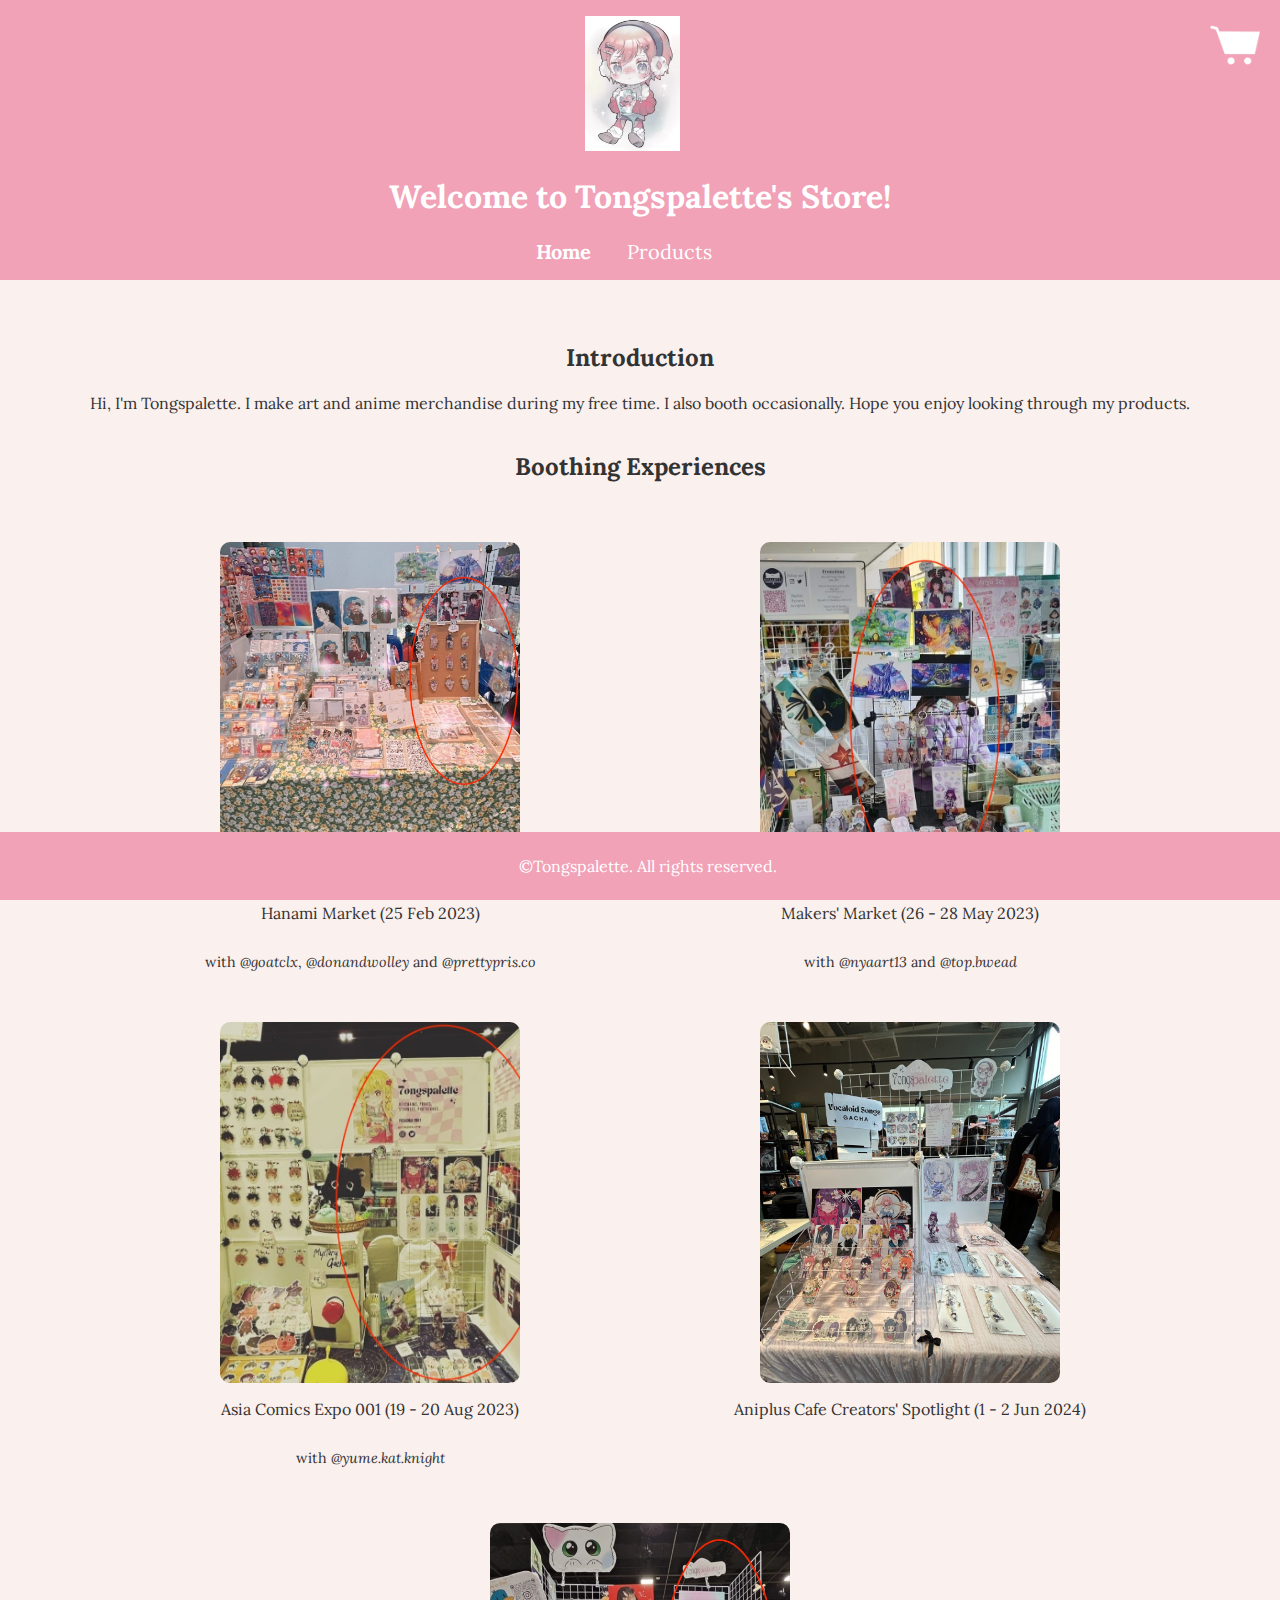
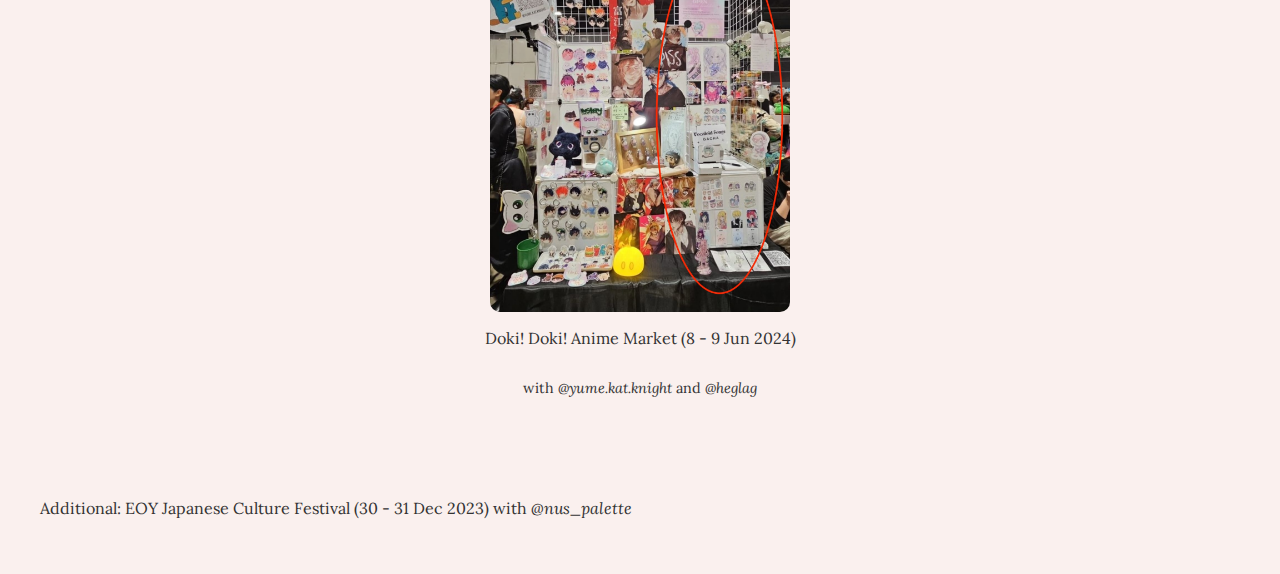
<file: index.html>
<!DOCTYPE html>
<html lang="en">
<head>
    <meta charset="UTF-8">
    <meta name="viewport" content="width=device-width, initial-scale=1.0">
    <title>Tongspalette Store - Home</title>
    <link rel="stylesheet" href="styles.css">
    <link rel="preconnect" href="https://fonts.googleapis.com">
    <link rel="preconnect" href="https://fonts.gstatic.com" crossorigin>
    <link href="https://fonts.googleapis.com/css2?family=Lora:ital,wght@0,400..700;1,400..700&display=swap" rel="stylesheet">
    <link rel="icon" href="images/tongicon.jpeg">
</head>
<body>
    <header>
        <img src="images/tongicon.jpeg" alt="TongIcon" id="tong-icon">
        <h1>Welcome to Tongspalette's Store!</h1>
        <nav>
            <a href="index.html" class="selected">Home</a>
            <a href="products.html">Products</a>
            <a href="cart.html">
                <img src="images/cart.png" alt="Cart" id="cart-icon">
            </a>
        </nav>
    </header>

    <section id="home">
        <div class="introduction">
            <h2>Introduction</h2>
            <p>Hi, I'm Tongspalette. I make art and anime merchandise during my free time. I also booth occasionally. Hope you enjoy looking through my products.</p>
        </div>
        <h2>Boothing Experiences</h2>
        <div class="boothing-gallery">
            <div class="booth-experience">
                <img src="images/HM23.jpeg" alt="HM23" class="booth-photos">
                <p>Hanami Market (25 Feb 2023)</p>
                <p>with <em>@goatclx</em>, <em>@donandwolley</em> and <em>@prettypris.co</em></p>
            </div>
            <div class="booth-experience">
                <img src="images/MM23.jpeg" alt="MM23" class="booth-photos">
                <p>Makers' Market (26 - 28 May 2023)</p>
                <p>with <em>@nyaart13</em> and <em>@top.bwead</em></p>
            </div>
            <div class="booth-experience">
                <img src="images/ACE23.jpeg" alt="ACE23" class="booth-photos">
                <p>Asia Comics Expo 001 (19 - 20 Aug 2023)</p>
                <p>with <em>@yume.kat.knight</em></p>
            </div>
            <div class="booth-experience">
                <img src="images/Aniplus.jpeg" alt="Aniplus" class="booth-photos">
                <p>Aniplus Cafe Creators' Spotlight (1 - 2 Jun 2024)</p>
                <p></p>
            </div>
            <div class="booth-experience">
                <img src="images/DDAM24.jpeg" alt="DDAM24" class="booth-photos">
                <p>Doki! Doki! Anime Market (8 - 9 Jun 2024)</p>
                <p>with <em>@yume.kat.knight</em> and <em>@heglag</em></p>
            </div>
        </div>
        <p>Additional: EOY Japanese Culture Festival (30 - 31 Dec 2023) with <em>@nus_palette</em></p>
    </section>

    <footer>
        <p>&copy;Tongspalette. All rights reserved. </p>
    </footer>
    <script src="scripts.js"></script>
</body>
</html>
</file>
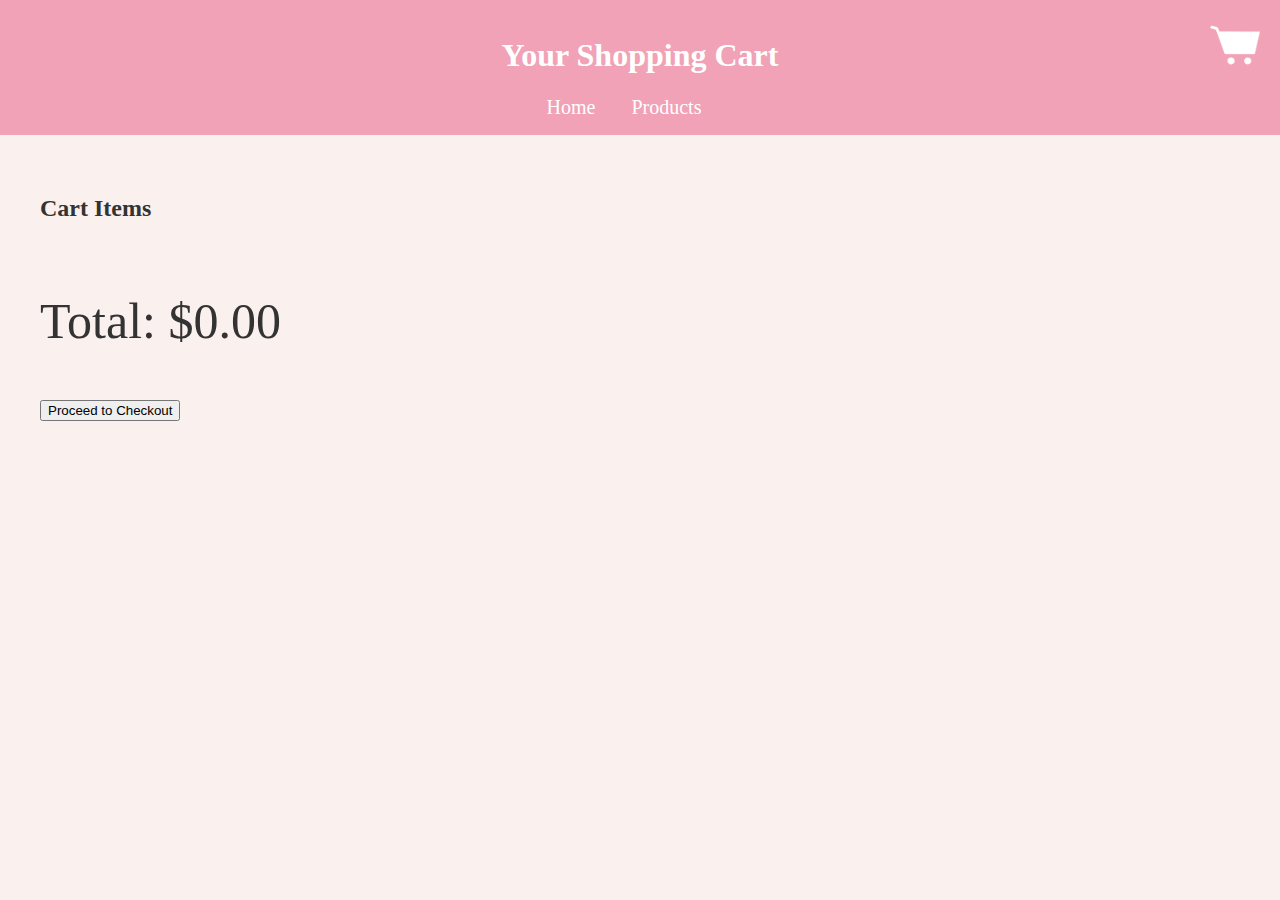
<file: cart.html>
<!DOCTYPE html>
<html lang="en">
<head>
    <meta charset="UTF-8">
    <meta name="viewport" content="width=device-width, initial-scale=1.0">
    <title>My Anime Store - Cart</title>
    <link rel="stylesheet" href="styles.css">
</head>
<body>
    <header>
        <h1>Your Shopping Cart</h1>
        <nav>
            <a href="index.html">Home</a>
            <a href="products.html">Products</a>
            <a href="cart.html">
                <img src="images/cart.png" alt="Cart" id="cart-icon">
            </a>
        </nav>
    </header>

    <section id="cart">
        <h2>Cart Items</h2>
        <div class="cart-items">
                <!-- Cart items will be dynamically added here -->
        </div>
        <p id="cart-total">Total: $0.00</p>
        <button id="checkout-button">Proceed to Checkout</button>
    </section>
    <script src="scripts.js"></script>
</body>
</html>
</file>
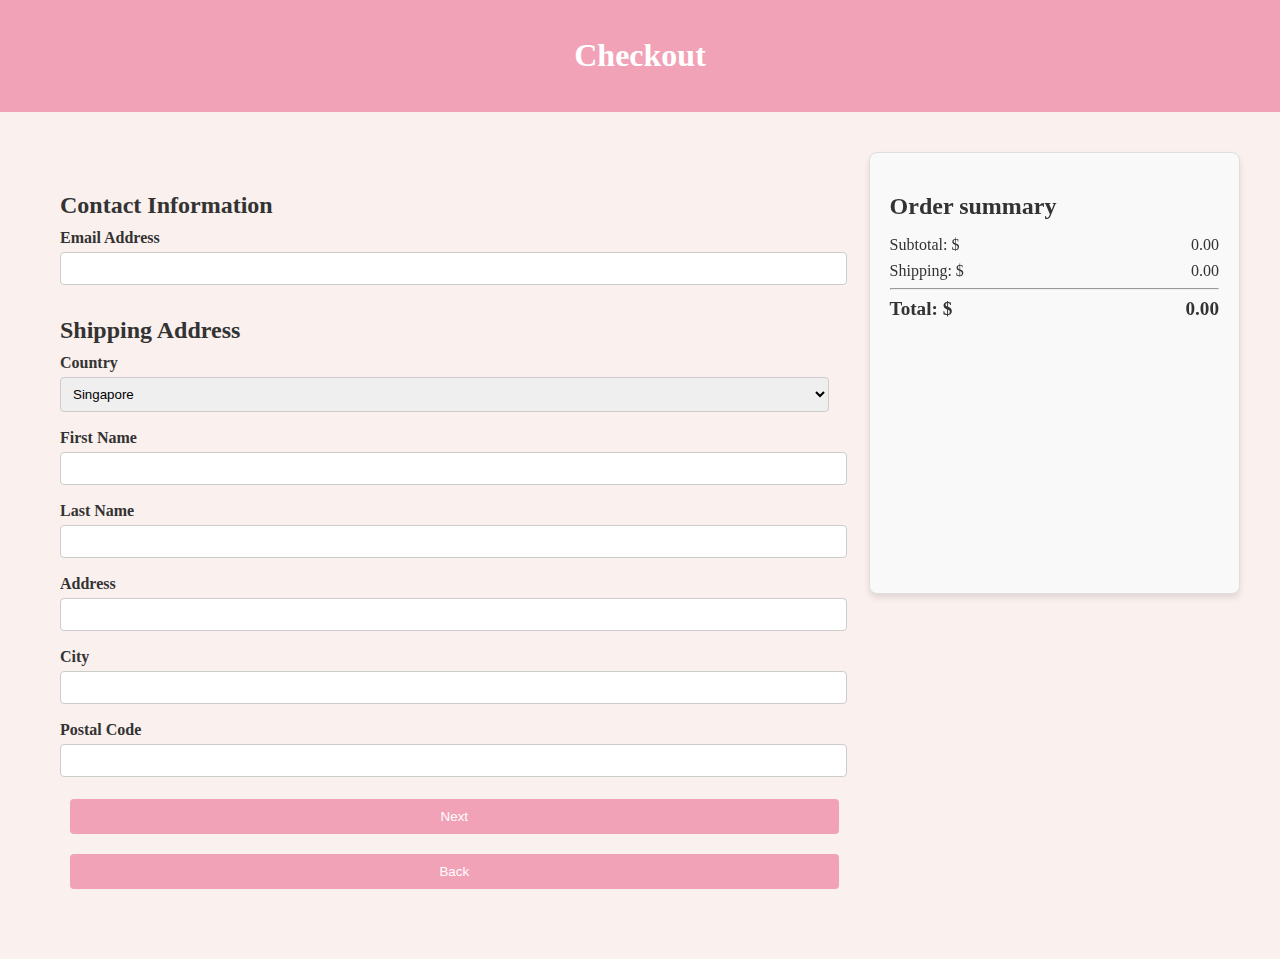
<file: checkout.html>
<!DOCTYPE html>
<html lang="en">
<head>
    <meta charset="UTF-8">
    <meta name="viewport" content="width=device-width, initial-scale=1.0">
    <title>Tongspalette Store - Checkout</title>
    <link rel="stylesheet" href="styles.css">
</head>
    
<body>
    <header>
        <h1>Checkout</h1>
    </header>

    <section id="checkout-form">
        <div class="checkout-container">
            <div id="checkoutform">
                <form id="shipping-form">
                    <h2>Contact Information</h2>
    
                    <label for="checkoutemail">Email Address</label>
                    <input type="email" id="checkoutemail" name="checkoutemail" required>
    
                    <h2>Shipping Address</h2>

                    <label for="checkoutcountry">Country</label>
                    <select id="checkoutcountry" name="checkoutcountry" required>
                        <option value="Singapore">Singapore</option>
                        <option value="Malaysia">Malaysia</option>
                        <option value="USA">USA</option>
                        <option value="Canada">Canada</option>
                        <option value="UK">UK</option>
                        <!-- Add more countries as needed -->
                    </select>

                    <label for="first-name">First Name</label>
                    <input type="text" id="first-name" name="first-name" required>

                    <label for="last-name">Last Name</label>
                    <input type="text" id="last-name" name="last-name" required>

                    <label for="checkoutaddress">Address</label>
                    <input type="text" id="checkoutaddress" name="checkoutaddress" required>

                    <label for="checkoutcity">City</label>
                    <input type="text" id="checkoutcity" name="checkoutcity" required>

                    <label for="postal-code">Postal Code</label>
                    <input type="text" id="postal-code" name="postal-code" required>

                    <button type="submit" id="next-button">Next</button>
                    
                    <button id="checkoutbackbutton">Back</button>
                </form>
            </div>
            
            <div id="order-summary" class="sidebar">
                <h2>Order summary</h2>
                <div class="order-totals">
                    <p>Subtotal: $<span id="subtotal"></span></p> <!-- Link your existing subtotal here -->
                    <p>Shipping: $<span id="shipping-price">0.00</span></p>
                    <hr>
                    <p class="total">Total: $<span id="total-amount">0.00</span></p> <!-- Total is dynamic -->
                </div>
            </div>
        </div>
    </section>
    
    <script src="scripts.js"></script>
</body>
</html>
</file>
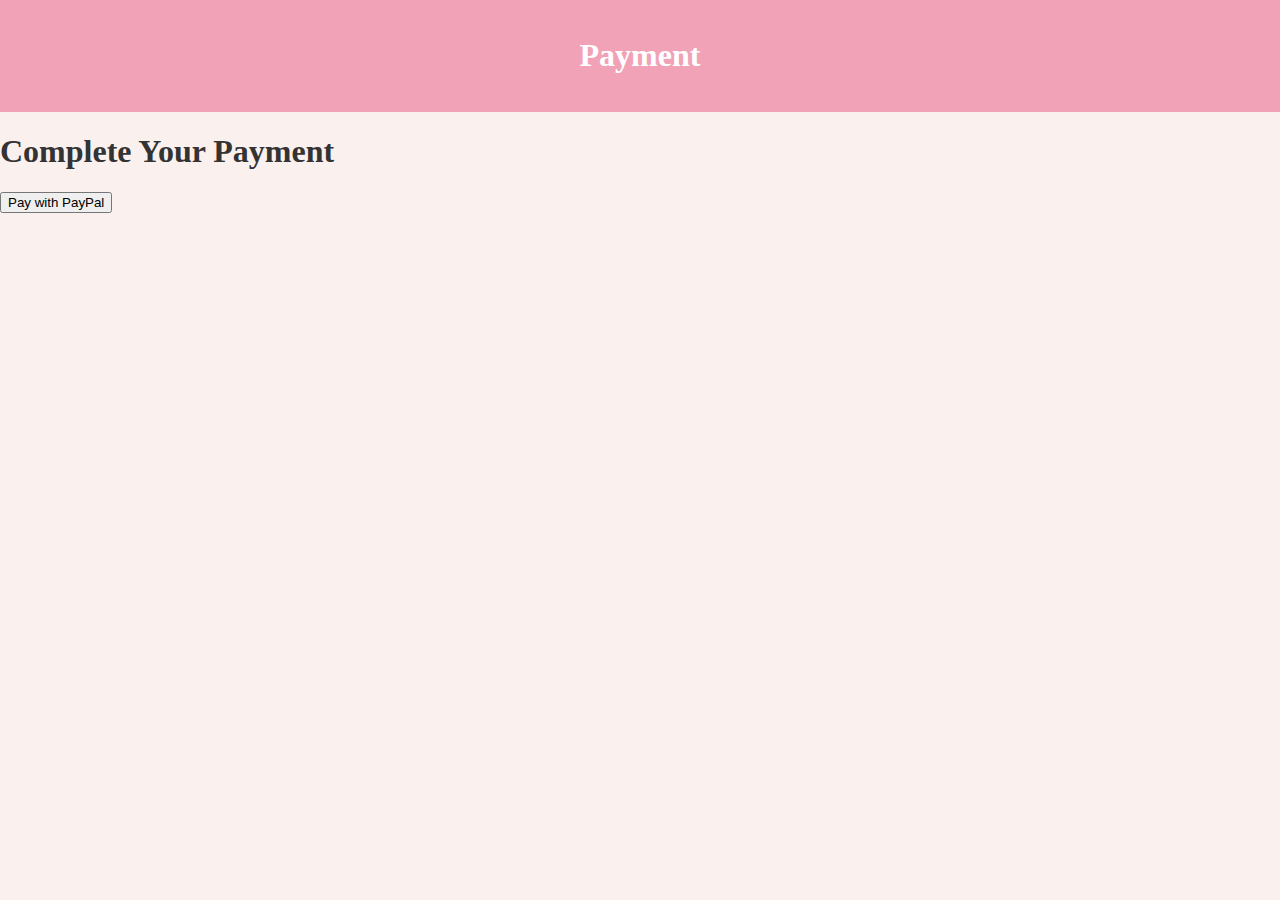
<file: payment.html>
<!DOCTYPE html>
<html lang="en">
<head>
    <meta charset="UTF-8">
    <meta name="viewport" content="width=device-width, initial-scale=1.0">
    <title>Payment</title>
    <link rel="stylesheet" href="styles.css">
    <script src="https://www.paypal.com/sdk/js?client-id=AdibDy-fRpkYxJ3Oua5BFX7CLYHnFYH9KugCARe99HgCVz9Q4GmXRMtzgQOcgTLMwNvd6Y6Q_jA63iVd&components=buttons"></script>
</head>
    
<body>
    <header>
        <h1>Payment</h1>
    </header>

    <h1>Complete Your Payment</h1>
    <div id="paypal-button-container"></div>
    <button id="paypal-button">Pay with PayPal</button>

    <script>
        paypal.Buttons({
            createOrder: function(data, actions) {
                return actions.order.create({
                    purchase_units: [{
                        amount: {
                            value: '20.00'  // Example: total payment amount
                        }
                    }]
                });
            },
            onApprove: function(data, actions) {
                return actions.order.capture().then(function(details) {
                    // This callback is executed after the payment is successful
                    alert('Payment successful! Order ID: ' + details.id);

                    // Send order details to the backend to process the order
                    fetch('/create-order', {
                        method: 'POST',
                        headers: {
                            'Content-Type': 'application/json'
                        },
                        body: JSON.stringify({
                            orderID: details.id,
                            totalAmount: details.purchase_units[0].amount.value
                        })
                    })
                    .then(response => response.json())
                    .then(data => {
                        console.log('Order processed successfully:', data);
                        window.location.href = '/order-confirmation';  // Redirect to order confirmation page
                    })
                    .catch(err => console.error('Error processing order:', err));
                });
            },
            onError: function(err) {
                console.error('Error during PayPal transaction:', err);
            }
        }).render('#paypal-button-container');
    </script>  
    <script src="scripts.js"></script>
</body>
</html>
</file>
<file: styles.css>
/* Basic styling for the layout */
body {
    font-family: "Lora", serif;
    font-optical-sizing: auto;
    font-weight: <400>;
    font-style: normal;
    margin: 0;
    padding: 0;
    background-color: #faf0ee;
    color: #333;
}

header {
    background: #f1a2b7;
    color: #fff;
    padding: 1rem;
    text-align: center;
}

#tong-icon {
    width: auto;
    height: 15vh;
    margin-right: 15px;
}

#cart-icon {
    width: 50px; /* Adjust size as needed */
    height: auto;
    position: absolute; /* Position it absolutely */
    right: 20px; /* Adjust right spacing */
    top: 20px; /* Adjust top spacing */
    cursor: pointer; /* Change cursor to pointer */
}

.introduction {
    text-align: center;
    padding: 2px;
}

#home h2 {
    text-align: center;
    font-weight: bold;
}

.boothing-gallery {
    margin: 0;
    padding: 30px 0;
    display: flex;
    flex-wrap: wrap;
    justify-content: space-evenly;
}

.booth-experience img {
    border-radius: 10px;
    object-fit: cover;
    width: 75%;
    height: 75%;
}

.booth-experience {
    width: 400px;
    display: flex;
    flex-direction: column;
    align-items: center;
    text-align: center;
    padding: 10px;
}

.booth-experience p:last-of-type {
    font-size: 0.9em;
}

#products p {
    text-align: center;
    top: 10px;
}

.product-container {
    display: flex; /* Enable Flexbox */
    gap: 20px; /* Add spacing between categories and products */
    align-items: flex-start; /* Align categories and products at the top */
}

.category-column {
    width: 20%;
}

.category-column h3 {
    font-size: 18px;
    margin-bottom: 15px;
}

.category-column ul {
    list-style: none;
    padding: 0;
}

.category-column li {
    margin-bottom: 10px;
    cursor: pointer;
    font-size: 16px;
    color: #333;
    transition: color 0.3s;
}

.category-column li:hover {
    color: #f1a2b7;
}

.category-column li.selected {
    color: #f1a2b7;
    font-weight: bold; /* Optional: make the text bold for emphasis */
}

.product-grid {
    width: 80%;
    display: grid;
    grid-template-columns: repeat(auto-fill, minmax(200px, 1fr));
    gap: 20px;
}

.product-item {
    background: #fff;
    border: 1px solid #ccc;
    padding: 1rem;
    text-align: center;
}

.product-item img {
    width: 100%; /* Set desired width */
    height: auto; /* Maintain aspect ratio */
    max-width: 100%; /* Ensure the image doesn't overflow */
}

.product-item img:hover {
    transform: scale(1.1);
    border: 2px solid #f1a2b7;
}

.product-item button, #modal-add-to-cart, .clear-item {
    margin: 10px;
    padding: 8px 16px;
    font-size: 14px;
    color: #fff;
    background-color: #ff5a5f;
    border: none;
    border-radius: 4px;
    cursor: pointer;
    transition: background-color 0.3s;
}

.product-item button:hover, #modal-add-to-cart:hover, .clear-item:hover {
    background-color: #e60023;
}

.modal {
  display: none; /* Hidden by default */
  position: fixed;
  z-index: 1000;
  left: 0;
  top: 0;
  width: 100%;
  height: 100%;
  justify-content: center; /* Horizontally center */
  align-items: center; /* Vertically center */
  background-color: rgba(0, 0, 0, 0.5); /* Black background with opacity */
}

.modal-content {
  background-color: #fff;
  margin: auto;
  transform: translate(-50%, -50%);
  top: 50%;
  left: 50%;
  padding: 20px;
  border: 1px solid #ccc;
  border-radius: 8px;
  width: 60%;
  text-align: center;
  position: absolute;
}

.modal img {
  height: 100%;
  width: auto;
  max-height: 400px;
  margin-bottom: 20px;
}

.close {
  position: absolute;
  top: 10px;
  right: 15px;
  color: #aaa;
  font-size: 24px;
  font-weight: bold;
  cursor: pointer;
}

.hidden {
    display: none !important;
}

.quantity-selector {
    display: flex;
    justify-content: center;
    align-items: center; /* Vertically align the text and input */
    gap: 10px; /* Add spacing between the label and input */
}

.quantity-selector label {
    font-size: 1rem; /* Adjust the label size if needed */
}

.quantity-selector input {
    width: 60px; /* Set a specific width for the input field */
    padding: 5px; /* Add some padding for better appearance */
    font-size: 1rem; /* Match the label font size */
}

.quantity-controls {
    display: flex;
    align-items: center;
    gap: 10px;
}

.quantity-controls button {
    background-color: #ff5a5f;
    color: white;
    border: none;
    padding: 5px 10px;
    border-radius: 4px;
    cursor: pointer;
    font-size: 16px;
    font-weight: bold;
}

.quantity-controls button:hover {
    background-color: #e60023;
}

.quantity {
    font-size: 16px;
    justify-content: center;
}

nav a {
    color: #fff;
    margin: 0 1rem;
    text-decoration: none;
    font-size: 20px;
    transition: transform 0.2s ease, font-weight 0.2s ease; /* Adding transition for smooth effect */
}

nav a:hover {
    transform: scale(1.1); /* Gently enlarge the text */
    font-weight: bold; /* Keeps bold without shifting the layout */
}

nav a.selected {
    transform: scale(1.1);
    font-weight: bold;
}

.cart-items {
    display: flex;
    flex-wrap: wrap; /* Allows wrapping to the next line if there are too many items */
    gap: 20px; /* Space between each item */
}

/* Style for individual cart-item */
.cart-item {
    display: flex;
    flex-direction: column; /* Keep the image and text stacked vertically within each item */
    align-items: center;
    width: 200px; /* Set a fixed width for each item */
    border: 1px solid #ccc;
    padding: 10px;
    box-shadow: 0 4px 8px rgba(0, 0, 0, 0.1);
    background-color: #f9f9f9;
    border-radius: 8px;
}

.cart-items img {
    width: 100%; /* Set desired width */
    height: auto; /* Maintain aspect ratio */
    max-width: 100%; /* Ensure the image doesn't overflow */
}

#cart-total {
    font-size: 50px;
}

#home, #products, #cart, #checkout-form {
    padding: 40px;
}

.booth-photos {
    width: 30%;
    height: auto;
}

.checkout-container {
    display: flex;
    gap: 20px;
}

#checkoutform {
    padding: 20px;
    width: 70%;
    border-radius: 8px;
}

#checkoutform h2 {
    margin-bottom: 10px;
}

#checkoutform label {
    display: block;
    margin: 5px 0;
    font-weight: bold;
}

#checkoutform input, #checkoutform select {
    width: 100%;
    padding: 8px;
    margin-bottom: 12px;
    border: 1px solid #ccc;
    border-radius: 4px;
}

#checkoutform button {
    width: 100%;
    padding: 10px;
    background-color: #f1a2b7;
    color: white;
    border: none;
    border-radius: 4px;
    cursor: pointer;
}

#checkoutform button:hover {
    background-color: #a85b6f;
}

.sidebar {
    width: 30%;
    height: 400px;
    padding: 20px;
    border: 1px solid #ddd;
    border-radius: 8px;
    background-color: #f9f9f9;
    box-shadow: 0 4px 6px rgba(0, 0, 0, 0.1);
    position: sticky; /* Keep it fixed when scrolling */
    top: 20px; /* Adjust based on your layout */
    margin-left: auto; /* Align to the right */
}

/* Order Summary Heading */
.sidebar h2 {
    font-size: 1.5rem;
    margin-bottom: 1rem;
}

/* Totals Section */
.order-totals p {
    display: flex;
    justify-content: space-between;
    font-size: 1rem;
    margin: 8px 0;
}

.order-totals .total {
    font-weight: bold;
    font-size: 1.2rem;
}

#next-button, #checkoutbackbutton {
    margin: 10px; /* Adds space all around the buttons */
}

footer {
    background: #f1a2b7;
    color: #fff;
    text-align: center;
    padding: 0.5rem;
    position: fixed;
    bottom: 0;
    width: 100%;
    transition: opacity 1s ease-in-out;
    opacity: 1;
}

footer[style*="display: none"] {
    opacity: 0;
}

label {
    display: block; /* Labels on new line */
    margin-bottom: 5px; /* Space between label and input */
    font-weight: bold; /* Make labels bold */
}

ul li {
    margin-bottom: 10px;
}
ul li img {
    display: block;
    margin-top: 10px;
}

@media (max-width: 480px) {
    .booth-experience {
        width: 300px;
    }
}

@media (max-width: 768px) {
    .booth-experience {
        width: 300px;
    }

    
    .product-container {
        display: block; /* Stack categories and products */
    }

    .category-column {
        margin-bottom: 20px; /* Add spacing between categories and products */
    }
}
</file>
